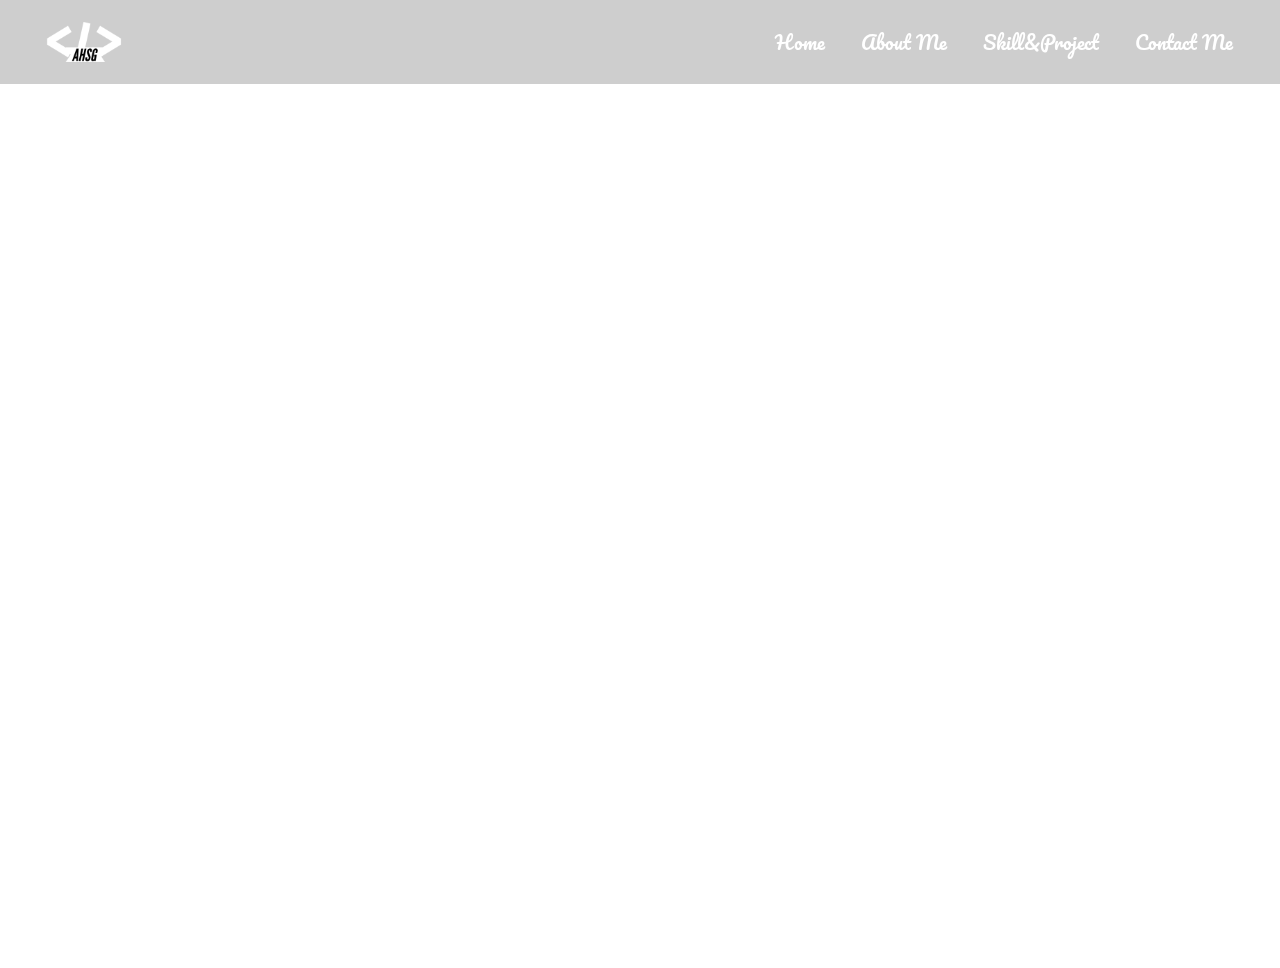
<file: About.html>
<!DOCTYPE html>
<html lang="en">
<head>
  <meta charset="UTF-8">
  <meta name="viewport" content="width=device-width, initial-scale=1.0">
  <link rel="stylesheet" href="about.css">
  <title>About Me - Ahmed Sajir</title>
</head>

<body class="body">
    <header>
        <a href="index.html" class="logo"> <img src="AHSG-logos_white.png" alt="Logo" style="width: 104px;"></a>
        <div class="icone">
            <input type="checkbox" id="open">
            <label for="open" class="icone-rp"> <i class='bx bx-menu' id="icone-rp2"></i></label>
         </div>
         <nav class="navbar">
             <a href="index.html">Home</a>
             <a href="About.html">About Me</a>
             <a href="skills.html">Skill&Project</a>
             <a  class="cn" href="contact.html">Contact Me</a>
         </nav>
 
     </header>
    <section class="main">
        <section class="intro">
            <h2>Hey there <br>I'm Sajir <br>Your Future Full Stack Wizard! </h2>
            <p>Welcome to my digital playground! I'm a budding Full Stack Developer on a mission to turn dreams into code. My journey into the enchanting world of web development began not too long ago, but my passion and eagerness to learn have been my guiding stars.</p>
        </section>
        <section class="expertise">
            <h2>Unveiling My Powers </h2>
            <ul class="exp">
                <li><strong>Frontend Artistry:</strong> With the wizardry of HTML, CSS, and JavaScript, I weave pixels into eye-catching interfaces. I believe in designs that not only look amazing but also dance gracefully on every device.</li>
                <li><strong>Backend Sorcery:</strong> I've dipped my fingers into the spellbook of Node.js and databases, conjuring powerful logic and data structures behind the scenes. APIs and server-side scripting? Consider them tamed!</li>
                <li><strong>Bridging Realms:</strong> The true magic happens when I bring both frontend and backend spells together. Creating seamless interactions and watching the pieces of the puzzle fall into place? It's pure enchantment.</li>
            </ul>

        </section>
</body>



</html>
</file>
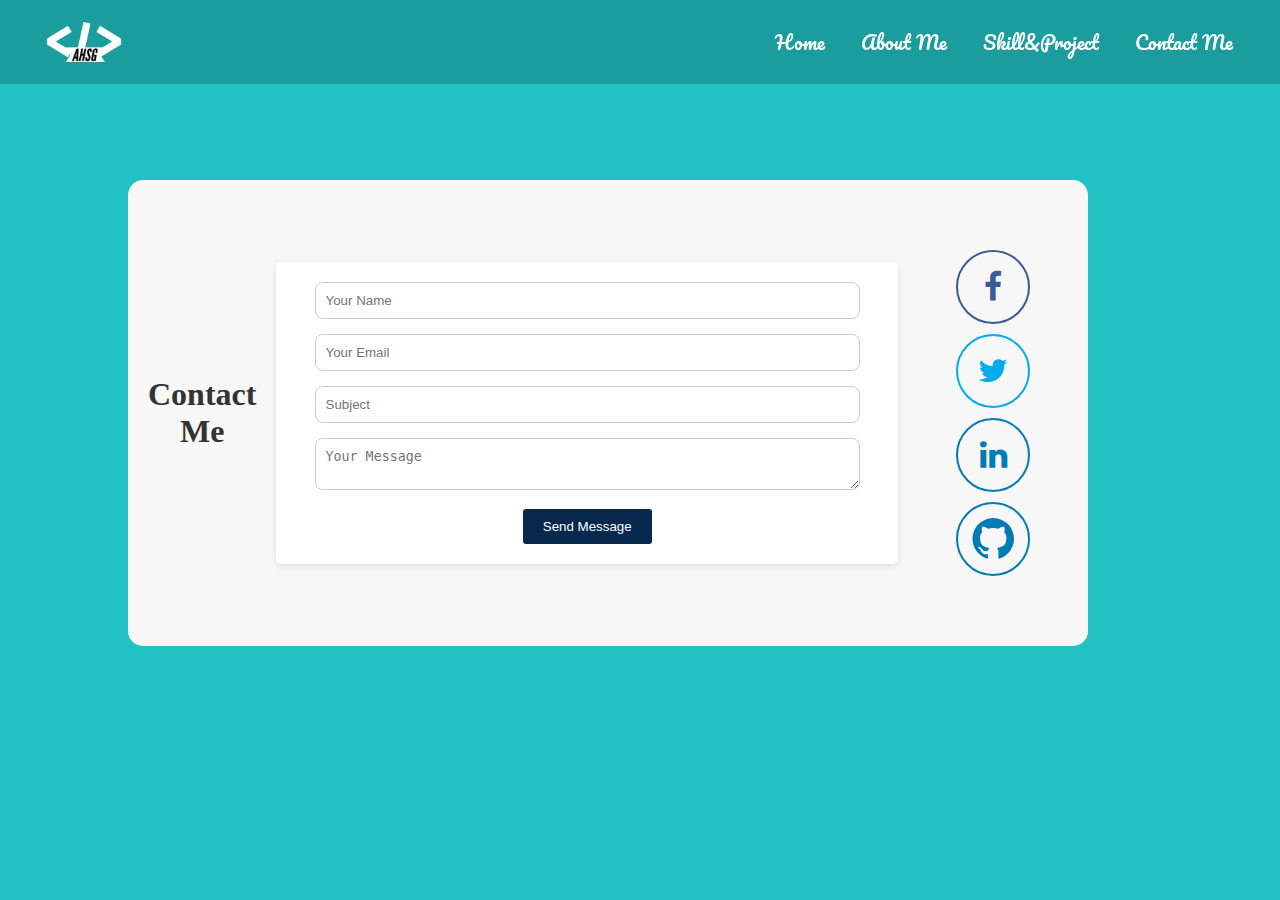
<file: contact.html>
<!DOCTYPE html>
<html lang="en">
<head>
    <meta charset="UTF-8">
    <meta name="viewport" content="width=device-width, initial-scale=1.0">
    <link rel="stylesheet" href="contact.css">
    <link rel="stylesheet" href="https://cdn.jsdelivr.net/npm/boxicons@latest/css/boxicons.min.css">
    <link rel="stylesheet" href="https://cdnjs.cloudflare.com/ajax/libs/font-awesome/4.7.0/css/font-awesome.min.css">
    <title>Contact Me</title>
</head>
<body>
    <header>
        <a href="index.html" class="logo"> <img src="AHSG-logos_white.png" alt="Logo" style="width: 104px;"></a>
        <div class="icone">
            <input type="checkbox" id="open">
            <label for="open" class="icone-rp"> <i class='bx bx-menu' id="icone-rp2"></i></label>
        </div>
        <nav class="navbar">
            <a href="index.html">Home</a>
            <a href="About.html">About Me</a>
            <a href="skills.html">Skill&Project</a>
            <a  class="cn" href="contact.html">Contact Me</a>
        </nav>
    </header>
    
    <section class="contact">
        <h2>Contact Me</h2>
        <div class="contact-form">
            <input type="text" placeholder="Your Name">
            <input type="email" placeholder="Your Email">
            <input type="text" placeholder="Subject">
            <textarea placeholder="Your Message"></textarea>
            <button class="css-button-arrow--grey" type="submit">Send Message</button>
        </div>

 
            <div class="content-center">
                <ul>
                    <li><a href="https://www.facebook.com/" target="_blank"></a><i class="fa fa-facebook fa-2x"></i></a></li>
                    <li><a href="https://www.facebook.com/" target="_blank"></a><i class="fa fa-twitter fa-2x"></i></a></li>
                    <li><a href="https://www.linkedin.com/in/ahmed-sajir-b4a66121b/" target="_blank"></a><i class="fa fa-linkedin fa-2x"></i></a></li>
                    <li><a href="https://github.com/Grundrak" target="_blank"></a><i class='bx bxl-github'></i></a></li>
                </ul>
                
            </div>
     
    </section>
</body>


</html>
</file>
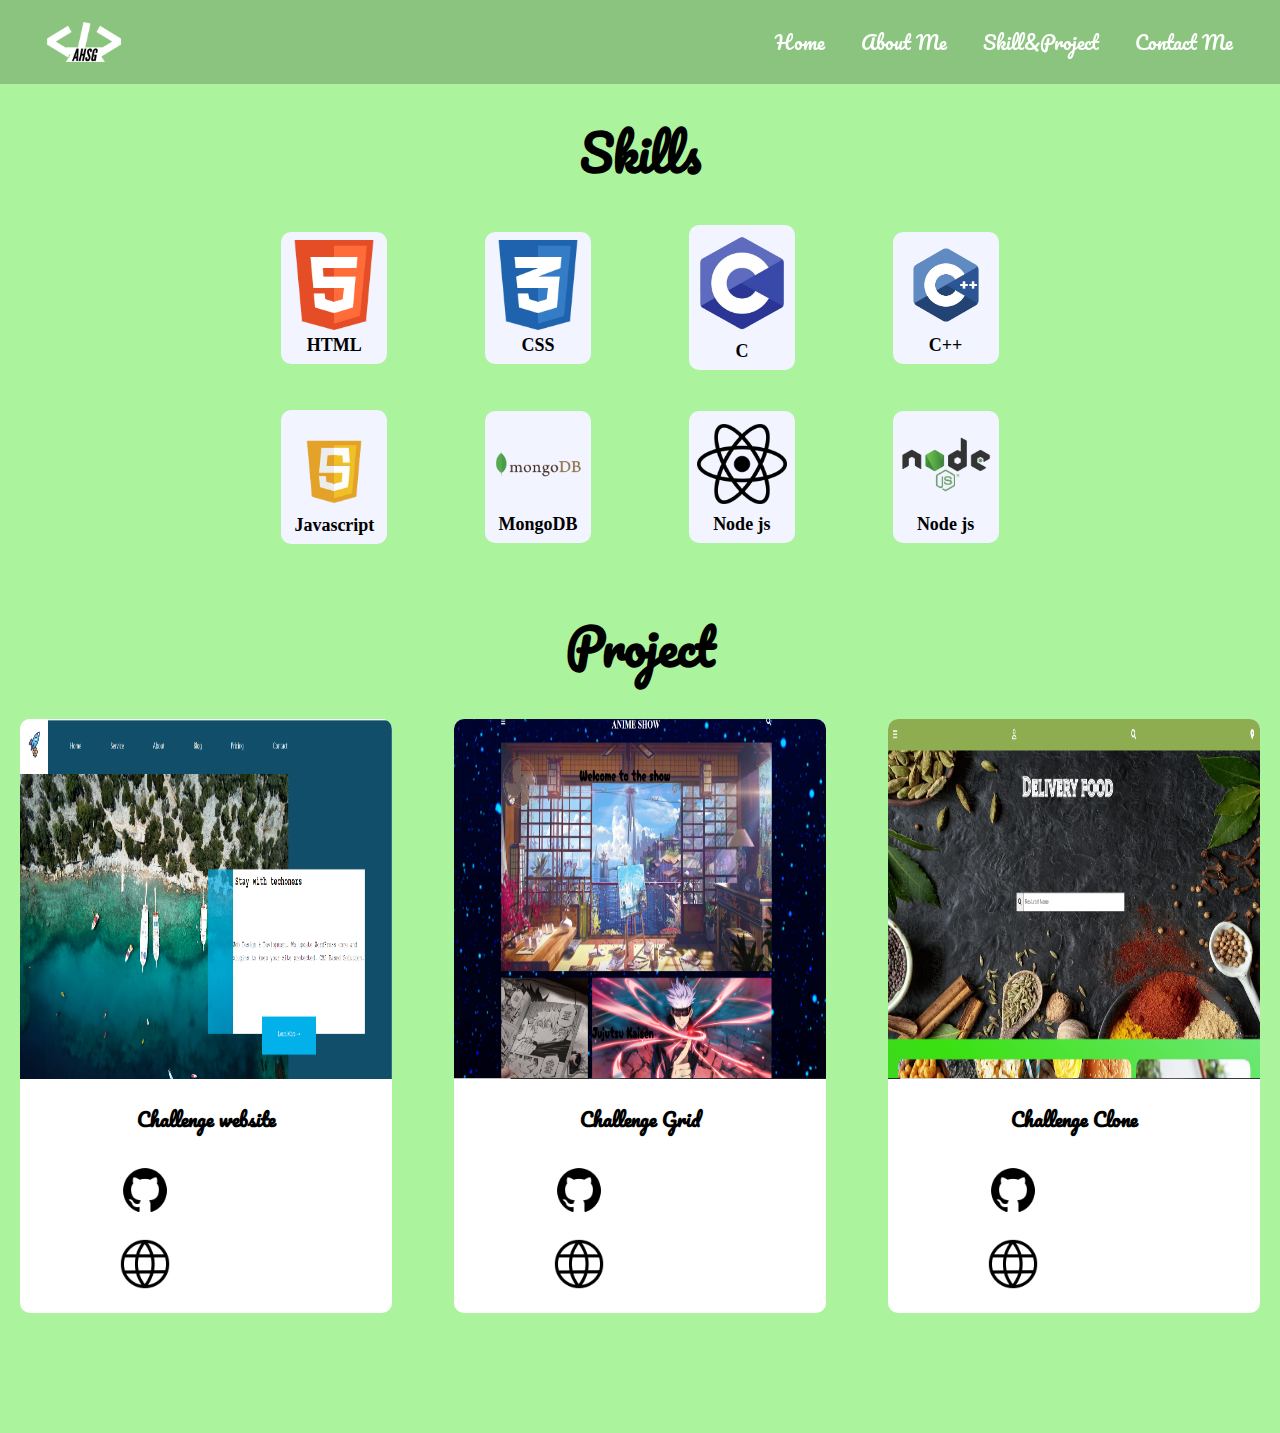
<file: skills.html>
<!DOCTYPE html>
<html lang="en">
<head>
    <meta charset="UTF-8">
    <meta name="viewport" content="width=device-width, initial-scale=1.0">
    <link rel="stylesheet" href="skills.css">
    <title>Skills</title>
</head>
<body>
   <header>

       <a href="index.html" class="logo"> <img src="AHSG-logos_white.png" alt="Logo" style="width: 104px;"></a>
       <div class="icone">
           <input type="checkbox" id="open">
           <label for="open" class="icone-rp"> <i class='bx bx-menu' id="icone-rp2"></i></label>
        </div>
        <nav class="navbar">
            <a href="index.html">Home</a>
            <a href="About.html">About Me</a>
            <a href="skills.html">Skill&Project</a>
            <a  class="cn" href="contact.html">Contact Me</a>
        </nav>

    </header>
    <main>
    
        <section class="skills">

            <h1 class="title">Skills</h1>
            
            <div class="main-grid">
                <div class="sect-1">
                    <img src="HTML1.png" alt="Icone HTML">
                    <p>HTML</p>
                </div>
                <div class="sect-1">
                    <img src="CSS3.png" alt="Icone CSS">
                    <p>CSS</p>
                </div>
                <div class="sect-1"> 
                    <img src="C_P.png" alt="Icone C">
                    <p>C</p>
                </div>
                <div class="sect-1">
                    <img src="C.png" alt="Icone C++">
                    <p>C++</p>
                </div>
                <div class="sect-1">
                    <img src="javascript.png" alt="Icone javascript">
                    <p>Javascript</p>
                </div>
            <div class="sect-1">
                <img src="mongodb.png" alt="Icone mangodb">
                <p>MongoDB</p>
            </div>
            <div class="sect-1">
                <img src="React nativ.png" alt="Icone react">
                <p>Node js</p>
            </div>
            <div class="sect-1">
                <img src="Nodejs.png" alt="icone nodejs">
                <p>Node js</p>
            </div>
            
        </div>
    </section>
                <section class="project">
                    <h1 class="title">Project</h1>
                    <div class="cnt"> 

                        <div class="card-1">
                            <div class="image">
                                <img src="Project-day-.png" alt="Project day 5">
                                <h3> Challenge website</h3>
                                <a href="https://github.com/Grundrak" target="_blank"> <img src="github.png" alt="icone github"></a>
                                <a href="/Day-5/Clone-website.html" target="_blank"><img src="internet.png" alt="icone internet"></a>
                            </div>
                        </div>
                        <div class="card-2">
                            <div class="image">
                                <img src="Project-day-7.png" alt="Project day 7">
                            <h3> Challenge Grid</h3>
                            <a href="https://github.com/Grundrak" target="_blank"> <img src="github.png" alt="icone github"></a>
                            <a href="/Day-7/Chall-Day7.html" target="_blank"><img src="internet.png" alt="icone internet"></a>
                        </div>
                    </div>
                    <div class="card-3">
                        <div class="image">
                            <img src="Project-day-8.png" alt="Project day 8">
                            <h3> Challenge Clone </h3>
                            <a href="https://github.com/Grundrak" target="_blank"> <img src="github.png" alt="icone github"></a>
                            <a href="/Day-8/Website.html" target="_blank"><img src="internet.png" alt="icone internet"></a>
                        </div>
                    </div>
                </div>
                </section>
                
    </main>
</body>

</html>
</file>
<file: about.css>
@import url('https://fonts.googleapis.com/css2?family=Dancing+Script:wght@500&display=swap');
@import url('https://fonts.googleapis.com/css2?family=Pacifico&display=swap');
body, h1, h2, p {
    margin: 0;
    padding: 0;
  }
  
  body {
      background-image: url(https://images.pexels.com/photos/1631677/pexels-photo-1631677.jpeg?auto=compress&cs=tinysrgb&w=1260&h=750&dpr=1) ;
      background-position: center;
      background-size: cover;
      backdrop-filter: grayscale(25%);

    }
    
    
    .main{
      font-family: Arial, sans-serif;
      line-height: 1.6;
     padding: 10rem 2rem;
    color: #ffffff;
    font-family: 'Pacifico', cursive;
    font-size: 1.3rem;
  }

  .expertise {
    padding: 4rem;
  }
  .intro {
    padding: 1rem 4rem;
  }
  .end {
    padding: 2rem ;
    margin-left: 4rem;
  }
  .intro h2, .expertise h2, .end h2 {
    font-size: 1.5rem;
    margin-bottom: 1rem;
  }
  
  ul {
    list-style: disc;
    padding-left: 2rem;
    margin-bottom: 0.2rem;
  }
  

  
  *{
      margin: 0;
      padding: 0;
  }
  header{
    height: 20px;
    width: 100%;
    display: flex;
    background-color: rgb(0, 0, 0,.1);
    justify-content: space-around;
    align-items: center;
    z-index: 1;
    padding: 2rem 0%;
    position: fixed;
    top:0;
    left:0;
    gap: 35em;
    font-family:'Pacifico', cursive ;
    backdrop-filter: blur(8px);
    background-color: rgba(0, 0, 0, 0.1);
}
  .logo{
    display: flex;
}
  header::before{
      content: '';
      position: absolute;
      top: 0;
      left: 0;
      width: 100%;
      height: 100%;
      background: rgb(0, 0, 0,.1);
      z-index: -1;
  }
  #open{
      display: none;
  }


  nav a{
    text-decoration: none;
    color: #fff;
    font-weight: 500;
    font-size: 1.2rem;
    padding: 1rem;
    }
  
  nav a:hover{
      background: #ece7e77f;
      transition: .2s;
      text-align: center;
  }
  .icone{
      position: absolute;
      color:#fff;
      font-weight: 400;
      font-size: 2.5rem;
      cursor: pointer;
      display: none;
      right: 30%;
  }
  @media (max-width: 992px){
    nav{
        padding: 1.3rem 5%
    }
}
@media (max-width: 820px){
    .icone{
        display: inline-flex;
        margin-bottom: 1rem;
    }
    .navbar{
        position: absolute;
        width: 100%;
        background: rgb(0, 0, 0,.1);
        top: 0;
        left: 0;
        height: 17rem;
        display: none;
    }
 
  .navbar a{
    display: block;
    text-align: center;
    font-size: 1.1rem;
    margin: 3rem 1.5rem;
  }
  ul {
      display: block
  }
}
  /* end section navbar */
</file>
<file: contact.css>
@import url('https://fonts.googleapis.com/css2?family=Dancing+Script:wght@500&display=swap');
@import url('https://fonts.googleapis.com/css2?family=Pacifico&display=swap');
*{
    margin: 0;
    padding: 0;
}

  
body{
    background: rgb(34,193,195);
}
.contact {
    background-color: #f7f7f7;
    padding: 60px 0;
    text-align: center;
    width: 75%;
    display: flex;
    justify-content: center;
    align-items: center;
    top: 20%;
    right: 15%;
    position: absolute;
    border-radius: 15px;
    overflow: hidden;
}

.contact h2 {
    font-size: 2rem;
    padding: 20px;
    color: #333;
}

.contact p {
    font-size: 1.1rem;
    color: #666;
    margin-bottom: 40px;
}

.contact-form {
    max-width: 600px;
    margin: 0 auto;
    padding: 20px;
    background-color: #fff;
    border-radius: 5px;
    box-shadow: 0 2px 6px rgba(0, 0, 0, 0.1);
}

.contact-form input,
.contact-form textarea {
    width: 90%;
    padding: 10px;
    margin-bottom: 15px;
    border: 1px solid #ccc;
    border-radius: 8px;
    overflow: hidden;
}

.contact-form button {
    padding: 10px 20px;
    background-color: #06294d;
    color: #fff;
    border: none;
    border-radius: 3px;
    cursor: pointer;
    transition: background-color 0.3s ease, transform 0.3s ease;
}

.contact-form button:hover {
    background-color: #0056b3;
    transform: scale(1.05);
}
ul li:nth-child(4){
    font-size: 50px;
}


ul li{
    margin:10px;
    height:70px;
    width:70px;
    display:flex;
    justify-content:center;
    align-items:center;
    border-radius:50%;
    cursor:pointer;
    position:relative;
    
}
.content-center{
    padding: 0 5%;
}

ul li i{
    transition:all 0.3s linear;
}


ul li:hover i{
    color:#2d4e71;
    font-size:17px;
}

ul li:hover::after{
    opacity:1;
    transform:scale(0.8);
   
}

ul li::after{
    content:"";
    position:absolute;
    height:inherit;
    width:inherit;
    border-radius:50%;
    opacity:0;
    z-index:-1;
    transition:all 0.3s linear;
    
}

ul li:nth-child(1){
    
    border:2px solid #3b5998;
    color:#3b5998;
}

ul li:nth-child(1)::after{
    
    background-color:#3b5998;
     color:#3b5998;
}


ul li:nth-child(2){
    
    border:2px solid #00aced;
    color:#00aced;
}

ul li:nth-child(2)::after{
    
    background-color:#00aced;
     color:#00aced;
}


ul li:nth-child(3){
    
    border:2px solid #007bb6;
    color:#007bb6;
}

ul li:nth-child(3)::after{
    
    background-color:#007bb6;
     color:#007bb6;
}



ul li:nth-child(4){
    border:2px solid #007bb6;
    color:#007bb6;
}

ul li:nth-child(4)::after{
    
    background-color:#007bb6;
     color:#007bb6;
}
header{
    height: 20px;
    width: 100%;
    display: flex;
    background-color: rgb(0, 0, 0,.1);
    justify-content: space-around;
    align-items: center;
    z-index: 1;
    padding: 2rem 0%;
    position: fixed;
    top:0;
    left:0;
    gap: 35em;
    font-family:'Pacifico', cursive ;
    backdrop-filter: blur(8px);
    background-color: rgba(0, 0, 0, 0.1);
}
 .logo{
    display: flex;
}
header::before{
     content: '';
     position: absolute;
     top: 0;
     left: 0;
     width: 100%;
     height: 100%;
     background: rgb(0, 0, 0,.1);
     z-index: -1;
 }
 #open{
     display: none;
 }

 nav a{
    text-decoration: none;
    color: #fff;
    font-weight: 500;
    font-size: 1.2rem;
    padding: 1rem;
    /* margin-right: 80px; */
    }
 
 nav a:hover{
     background: #ece7e77f;
     transition: .2s;
     text-align: center;
 }
 .icone{
     position: absolute;
     color:#fff;
     font-weight: 400;
     font-size: 2.5rem;
     cursor: pointer;
     display: none;
     right: 30%;
 }
 @media (max-width: 992px){
   nav{
       padding: 1.3rem 5%
   }
}
@media (max-width: 820px){
   .icone{
       display: inline-flex;
       margin-bottom: 1rem;
   }
   .navbar{
       position: absolute;
       width: 100%;
       background: rgb(0, 0, 0,.1);
       top: 0;
       left: 0;
       height: 17rem;
       display: none;
   }

 .navbar a{
   display: block;
   text-align: center;
   font-size: 1.1rem;
   margin: 3rem 1.5rem;
 }
 ul {
     display: block
 }
}
 /* end section navbar */
</file>
<file: skills.css>
/* section navbar */
 @import url('https://fonts.googleapis.com/css2?family=Dancing+Script:wght@500&display=swap');
 @import url('https://fonts.googleapis.com/css2?family=Pacifico&display=swap');
 
 *{
     margin: 0;
     padding: 0;
 }
body{
    background-color: #ACF39D
}
  header{
    backdrop-filter: blur(8px);
    background-color: rgba(0, 0, 0, 0.1);
  }
  header{
    height: 20px;
    width: 100%;
    display: flex;
    background-color: rgb(0, 0, 0,.1);
    justify-content: space-around;
    align-items: center;
    z-index: 1;
    padding: 2rem 0%;
    position: fixed;
    top:0;
    left:0;
    gap: 35em;
    font-family:'Pacifico', cursive ;
}
 .logo{
    display: flex;
}
 header::before{
     content: '';
     position: absolute;
     top: 0;
     left: 0;
     width: 100%;
     height: 100%;
     background: rgb(0, 0, 0,.1);
     z-index: -1;
 }
 #open{
     display: none;
 }

 nav a{
    text-decoration: none;
    color: #fff;
    font-weight: 500;
    font-size: 1.2rem;
    padding: 1rem;
    }
 
 nav a:hover{
     background: #ece7e77f;
     transition: .2s;
     text-align: center;
 }
 .icone{
     position: absolute;
     color:#fff;
     font-weight: 400;
     font-size: 2.5rem;
     cursor: pointer;
     display: none;
     right: 30%;
 }
 @media (max-width: 992px){
   nav{
       padding: 1.3rem 5%
   }
}
@media (max-width: 820px){

   .icone{
       display: inline-flex;
       margin-bottom: 1rem;
   }
   .navbar{
       position: absolute;
       width: 100%;
       background: rgb(0, 0, 0,.1);
       top: 0;
       left: 0;
       height: 17rem;
       display: none;
   }

 .navbar a{
   display: block;
   text-align: center;
   font-size: 1.1rem;
   margin: 1.5rem;
   margin: 3rem 1.5rem;
 }
 ul {
     display: block
 }
}



.skills h1{
    margin-top:100px ;
}
.main-grid{
    display: grid;
    grid-template-columns: repeat(4,1fr);
    column-gap: 15px;
    justify-content: space-around;
    align-items: center;
    padding: 0rem 15rem;
   
    
}
.main-grid  :nth-child(1){
    max-width: 90px;
}
.main-grid  :nth-child(2){
    max-width: 90px;
}
.main-grid  :nth-child(3){
    max-width: 90px;
}
.main-grid  :nth-child(4){
    max-width: 90px;
}
.main-grid  :nth-child(5){
    max-width: 90px;
}
.main-grid  :nth-child(6){
    max-width: 90px;
}
.main-grid  :nth-child(7){
    max-width: 90px;
}
.main-grid  :nth-child(8){
    max-width: 90px;
}
p{
    color: black;
    display: flex;
    justify-content: center;


}
.main-grid .sect-1{
    color: #fff;
    background-color: #F2F4FF;
    margin: 20px;
    padding: 0.5rem;
    border-radius: 10px;
    font-size: 18px;
    font-weight: 600;
    transition: all 0.3s ease;
    cursor: pointer;
    justify-self: center;
}

@media (max-width: 820px){
    .main-grid{
        display: grid;
        grid-template-columns: repeat(2,1fr);
        margin-top: 150px;
        justify-content: center;
        align-items: center;
        margin-left: -50px;
    }
}
.title{
    display: flex;
    justify-content: center;
    align-items: center;
    margin-top: 30px;
    font-family: 'Pacifico', cursive;
    font-weight: 600;
    font-size: 3rem;
    padding: 10px 0 ;
}
.project h3{
    text-align: center;
    margin: 20px;
    font-family: 'Pacifico', cursive;
    color: #000000;
}
.card-1{
    height: 66vh;
    width: 30%;
    background-color: #fff;
    margin-bottom: 100px;
    border-radius: 10px;
    overflow: hidden;

}
.image img{
    width: 100%;
    height: 40vh;
}
.card-1 .image a img{
    width: 50px;
    height: 50px;
    padding:10px 50px ;
    margin-left: 50px;
}

.card-2{
    height: 66vh;
    width: 30%;
    background-color: #fff;
    margin-bottom: 100px;
    border-radius: 10px;
    overflow: hidden;

}

.card-2 .image a img{
    width: 50px;
    height: 50px;
    padding:10px 50px ;
    margin-left: 50px;
}
.card-3{
    height: 66vh;
    width: 30%;
    background-color: #fff;
    margin-bottom: 100px;
    border-radius: 10px;
    overflow: hidden;

}

.card-3 .image a img{
    width: 50px;
    height: 50px;
    padding:10px 50px ;
    margin-left: 50px;
}
.cnt{
    display: flex;
    justify-content: space-between;
    margin: 20px;
}
@media (max-width: 820px) {
    .cnt{
        display: block;
        text-align: center;
        margin: 0 80px;
    }
    .card-1
    {
   
        width: 100%;
    }
    .card-2
    {

        width: 100%;
    }
    .card-3
    {

        width: 100%;
    }
    .title{
text-align: center;    }
}
</file>
